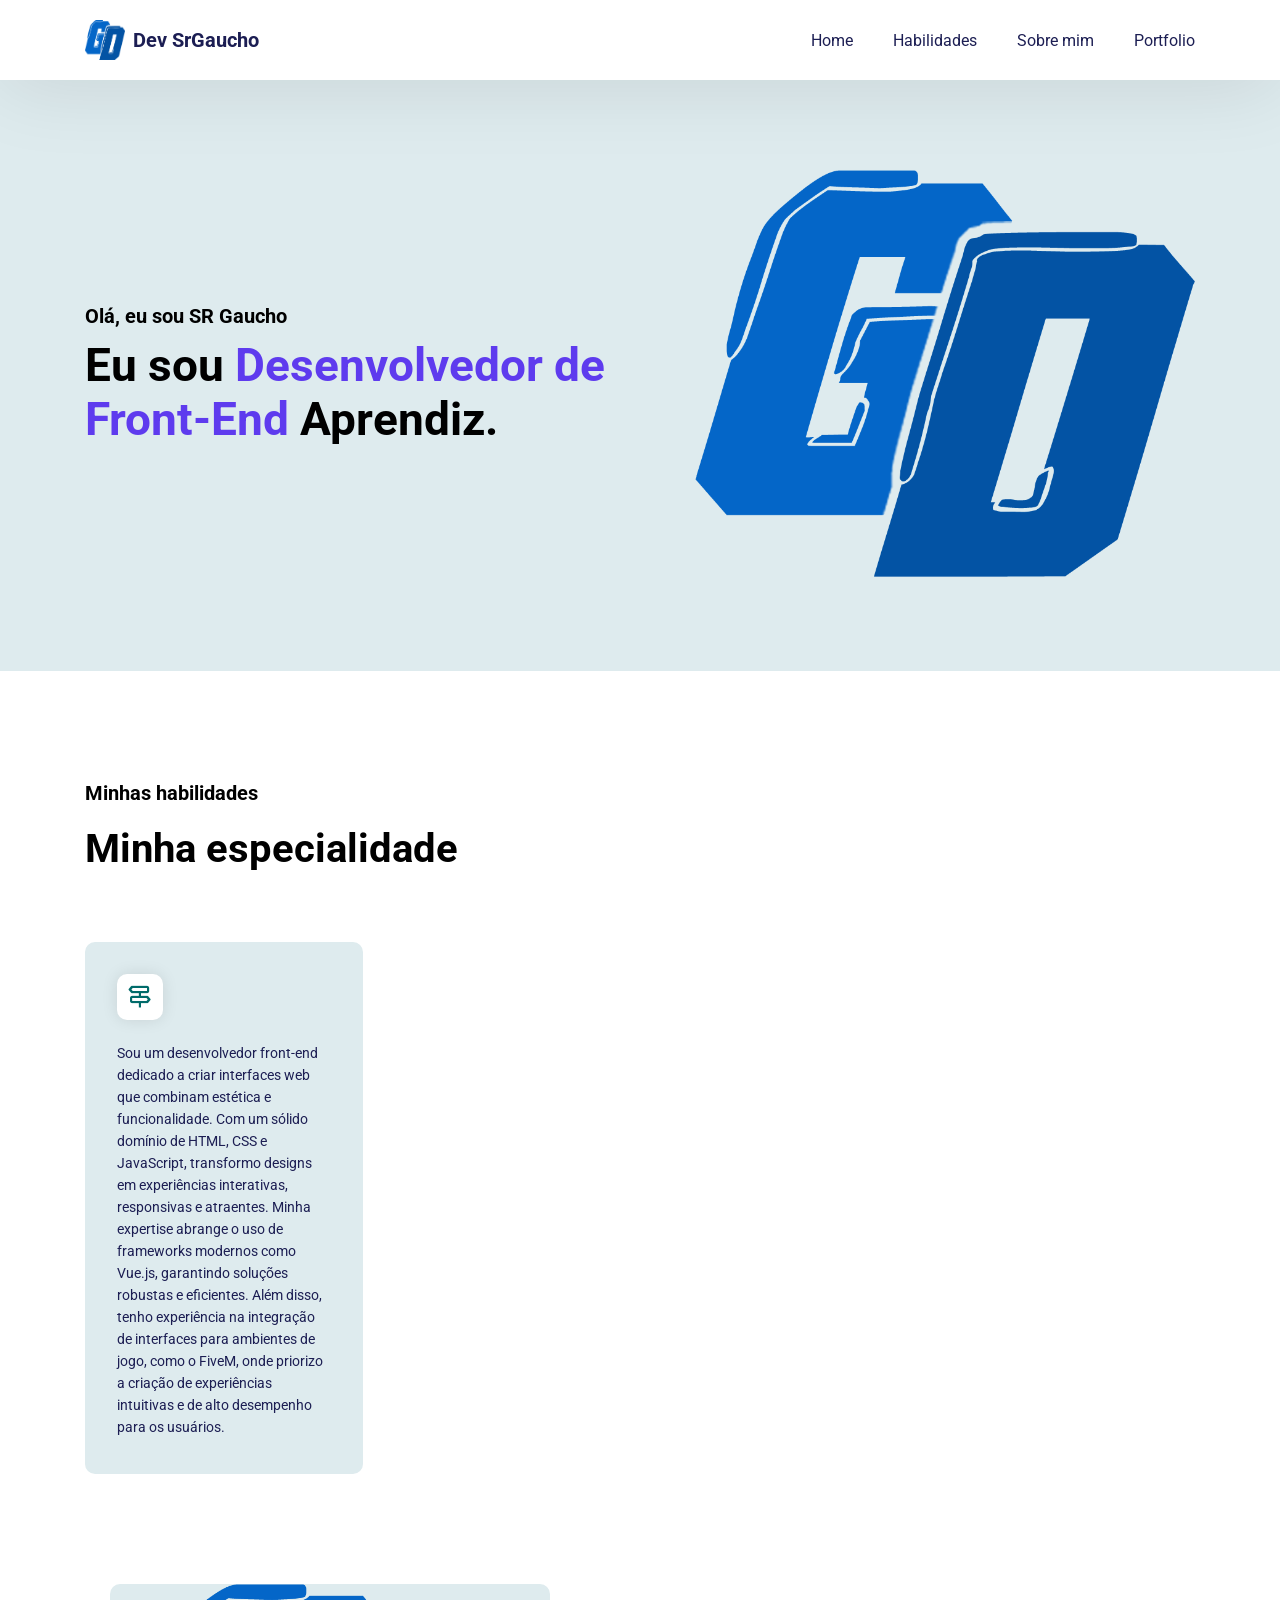
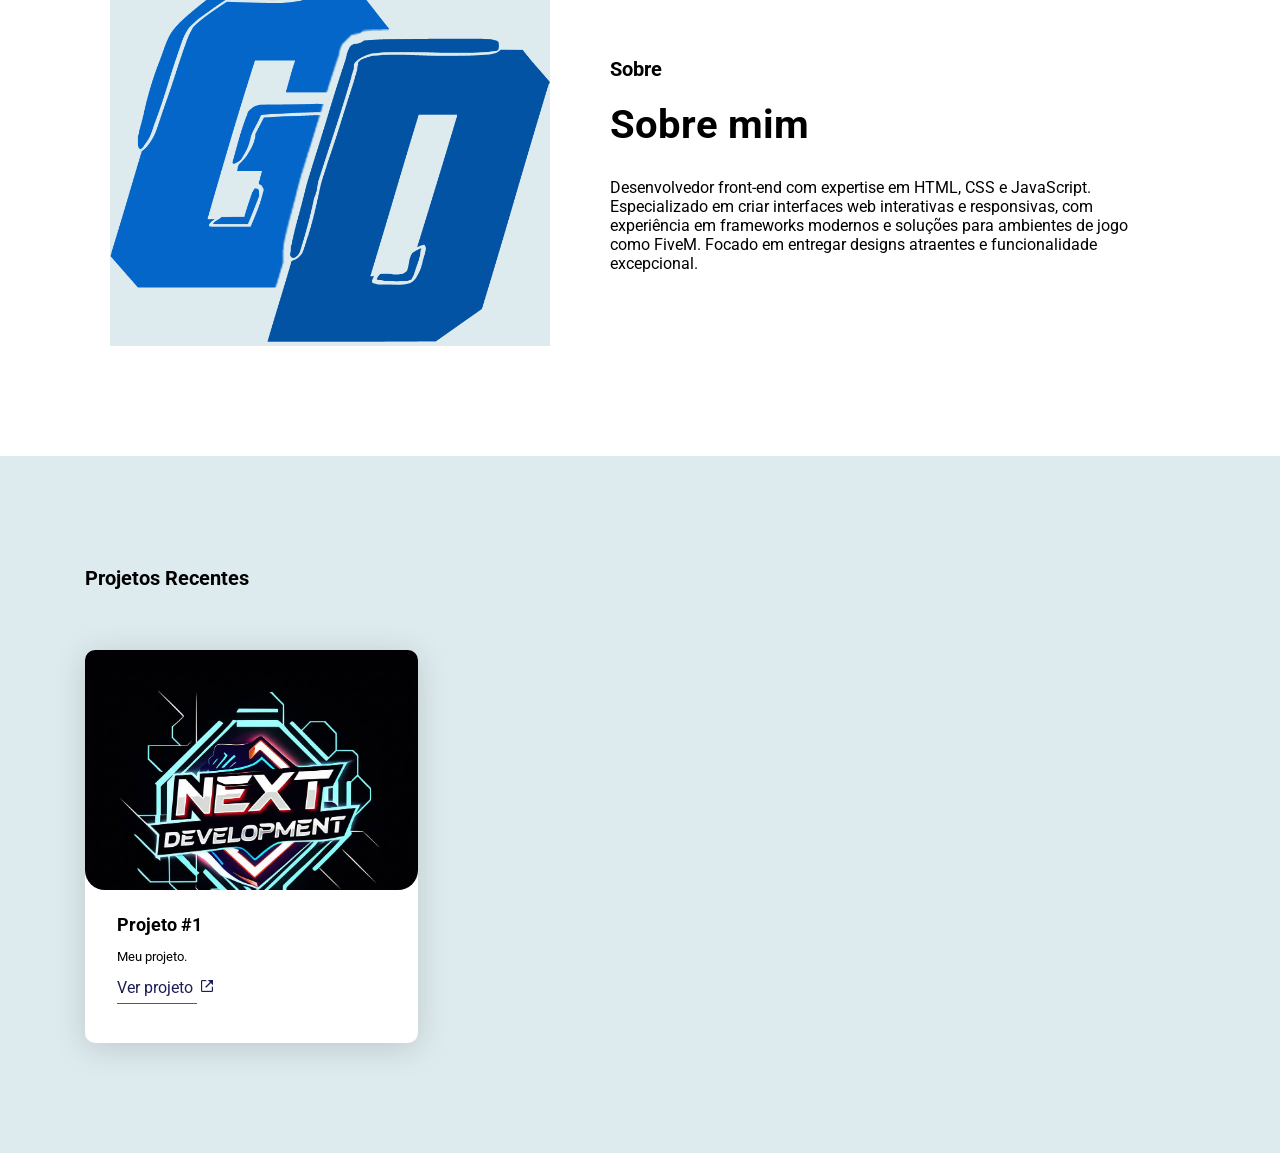
<file: meuPortifilio-main/index.html>
<!DOCTYPE html>
<html lang="pt-br">

<head>
    <meta charset="UTF-8">
    <meta name="viewport" content="width=device-width, initial-scale=1.0">
    <link href='https://unpkg.com/boxicons@2.1.4/css/boxicons.min.css' rel='stylesheet'>
    <link rel="stylesheet" href="style.css">
    <title>DEV SR Gaucho</title>
</head>

<body>

    <nav>
        <div class="logo">
            <img src="assets/logo.png">
            <a href="https://discord.gg/MMYUBqaJ" target="_blank">Dev SrGaucho</a>
        </div>
        <ul>
            <li><a href="#main">Home</a></li>
            <li><a href="#skills">Habilidades</a></li>
            <li><a href="#about">Sobre mim</a></li>
            <li><a href="#portfolio">Portfolio</a></li>
            <!-- <li><a href="#feedback">Feedback</a></li> -->
        </ul>
        <!-- <button>Contact Me</button>
        <button id="menuButton" onclick="openMenu()">
            <i class='bx bx-menu'></i>
        </button> -->
    </nav>

    <div class="main" id="main">
        <div class="left">
            <h5>Olá, eu sou SR Gaucho</h5>
            <h3>Eu sou <span>Desenvolvedor de Front-End</span> Aprendiz.</h3>
            <!-- <p>
                Lorem ipsum dolor sit amet, consectetur adipiscing elit. Suspendisse varius enim in eros elementum
                tristique.
            </p> -->
            <!-- <button>Entre em contato</button> -->
        </div>
        <div class="right">
            <img src="assets/header-img.png">
        </div>
    </div>

    <div class="skills" id="skills">
        <h5>Minhas habilidades</h5>
        <h3>Minha especialidade</h3>
        <div class="skill-items">
            <div class="item">
                <div class="icon"><i class='bx bx-directions'></i></div>
                <p>
                    Sou um desenvolvedor front-end dedicado a criar interfaces web que combinam estética e funcionalidade. Com um sólido domínio de HTML, CSS e JavaScript, transformo designs em experiências interativas, responsivas e atraentes. Minha expertise abrange o uso de frameworks modernos como Vue.js, garantindo soluções robustas e eficientes. Além disso, tenho experiência na integração de interfaces para ambientes de jogo, como o FiveM, onde priorizo a criação de experiências intuitivas e de alto desempenho para os usuários.
                </p>
                <!-- <p> -->
                    <!-- Sou Desenvolvedor de Front-End. -->
                <!-- </p> -->
            </div>
            <!-- <div class="item">
                <div class="icon"><i class='bx bx-bookmark-heart'></i></div>
                <h4>Branding & Logo</h4>
                <p>
                    Lorem ipsum dolor sit amet, consectetur adipiscing elit. Suspendisse varius enim in eros elementum
                    tristique.
                </p>
            </div> -->
            <!-- <div class="item">
                <div class="icon"><i class='bx bxl-figma'></i></i></div>
                <h4>UI & UX Design</h4>
                <p>
                    Lorem ipsum dolor sit amet, consectetur adipiscing elit. Suspendisse varius enim in eros elementum
                    tristique.
                </p>
            </div> -->
            <!-- <div class="item">
                <div class="icon"><i class='bx bx-code-alt'></i></i></div>
                <h4>Webflow Coding</h4>
                <p>
                    Lorem ipsum dolor sit amet, consectetur adipiscing elit. Suspendisse varius enim in eros elementum
                    tristique.
                </p> -->
            </div>
        </div>
    </div>

    <div class="about" id="about">
        <div class="left">
            <img src="assets/about-img.png">
        </div>
        <div class="right">
            <h5>Sobre</h5>
            <h3>Sobre mim</h3>
            <p>
                Desenvolvedor front-end com expertise em HTML, CSS e JavaScript. Especializado em criar interfaces web interativas e responsivas, com experiência em frameworks modernos e soluções para ambientes de jogo como FiveM. Focado em entregar designs atraentes e funcionalidade excepcional.
            </p>
        </div>
    </div>

    <div class="portfolio" id="portfolio">
        <div class="header">
            <div class="info">
                <h5>Projetos Recentes</h5>
                <!-- <h3>Meu Portfólio</h3> -->
            </div>
            <!-- <button><i class='bx bxl-youtube'></i> Meu Discord  </button> -->
        </div>

        <div class="portfo-items">
            <div class="item">
                <img src="assets/1748370872583.jpg">
                <div class="info">
                    <h4>Projeto #1</h4>
                    <p>
                        Meu projeto.
                    </p>
                    <a href="./projetos/painel_adm/html/index.html"> Ver projeto <i class='bx bx-link-external'></i></a>
                </div>
            </div>
            <!-- <div class="item">
                <img src="assets/sc-2.jpg">
                <div class="info">
                    <h4>Simple Blog Page</h4>
                    <p>
                        Lorem ipsum dolor sit amet, consectetur adipiscing elit. Suspendisse varius enim in eros.
                    </p>
                    <a href="#">View in Youtube <i class='bx bx-link-external'></i></a>
                </div>
            </div> -->
            <!-- <div class="item"> -->
                <!-- <img src="assets/sc-3.jpg">
                <div class="info">
                    <h4>Animated Nav</h4>
                    <p>
                        Lorem ipsum dolor sit amet, consectetur adipiscing elit. Suspendisse varius enim in eros.
                    </p>
                    <a href="#">View in Youtube <i class='bx bx-link-external'></i></a>
                </div> -->
            </div>
        </div>

    </div>
    <script src="script.js"></script>
</body>
</html>
</file>
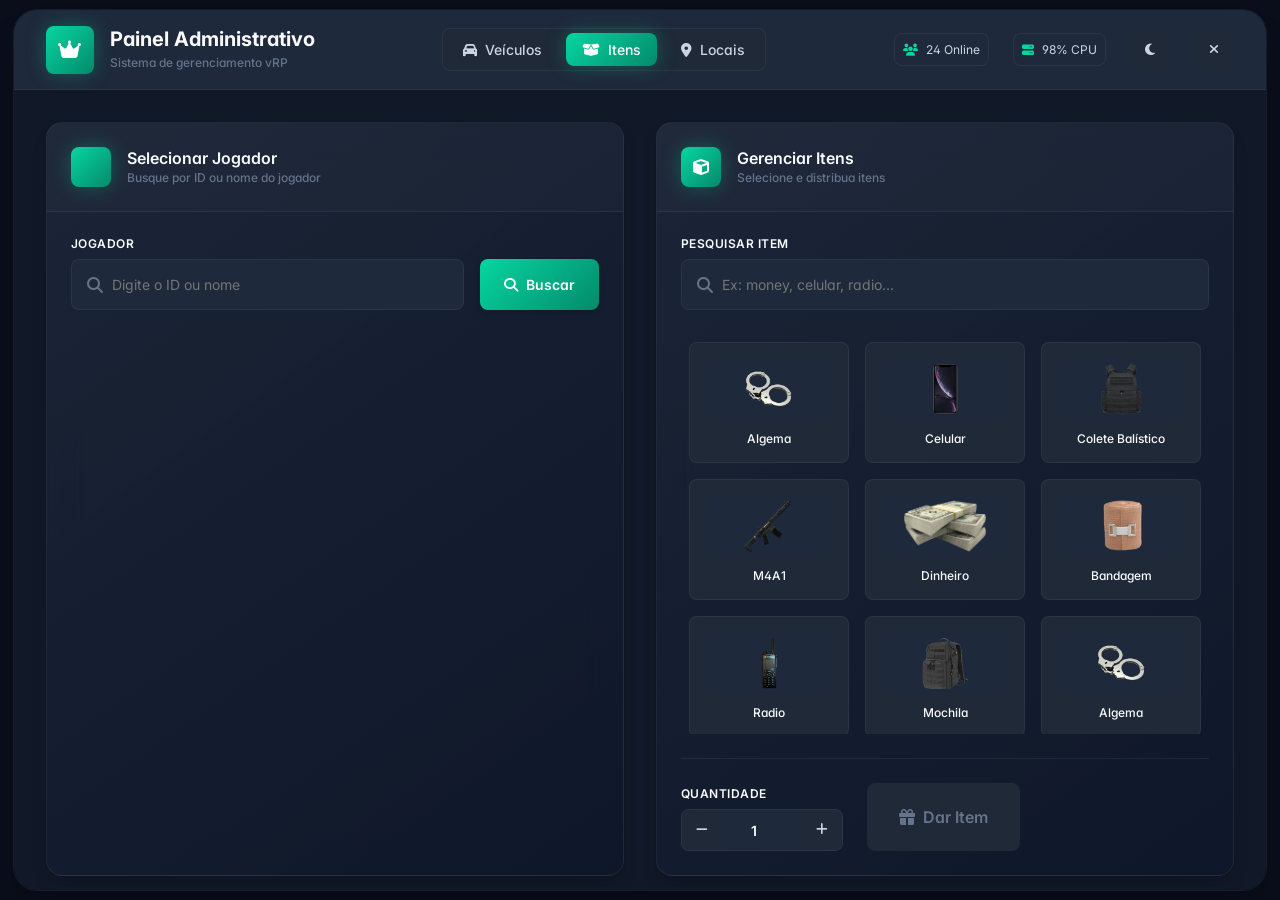
<file: meuPortifilio-main/projetos/painel_adm/html/index.html>
<!DOCTYPE html>
<html lang="pt-br">
<head>
  <meta charset="UTF-8">
  <meta name="viewport" content="width=device-width, initial-scale=1.0">
  <title>Painel ADM - vRP</title>
  <link rel="stylesheet" href="https://cdnjs.cloudflare.com/ajax/libs/font-awesome/6.4.0/css/all.min.css">
  <link rel="preconnect" href="https://fonts.googleapis.com">
  <link rel="preconnect" href="https://fonts.gstatic.com" crossorigin>
  <link href="https://fonts.googleapis.com/css2?family=Inter:wght@300;400;500;600;700&display=swap" rel="stylesheet">
  <link rel="stylesheet" href="style.css">
</head>
<body>
  <div class="admin-panel">
    <!-- Glassmorphism Background -->
    <div class="glass-bg"></div>
    
    <!-- Main Panel -->
    <div class="main-panel">
      <!-- Header -->
      <div class="header">
        <div class="header-left">
          <div class="header-title">
            <div class="title-icon">
              <i class="fas fa-crown"></i>
            </div>
            <div class="title-text">
              <h1>Painel Administrativo</h1>
              <span class="subtitle">Sistema de gerenciamento vRP</span>
            </div>
          </div>
        </div>

        <!-- Navigation Tabs -->
        <div class="header-center">
          <div class="nav-tabs">
            <button class="nav-tab" id="btn-vehicles" data-tab="vehicles">
              <i class="fas fa-car"></i>
              <span>Veículos</span>
            </button>
            <button class="nav-tab active" id="btn-items" data-tab="items">
              <i class="fas fa-box-open"></i>
              <span>Itens</span>
            </button>
            <button class="nav-tab" id="btn-locations" data-tab="locations">
              <i class="fas fa-map-marker-alt"></i>
              <span>Locais</span>
            </button>
          </div>
        </div>

        <div class="header-right">
          <div class="header-stats">
            <div class="stat-item">
              <i class="fas fa-users"></i>
              <span>24 Online</span>
            </div>
            <div class="stat-item">
              <i class="fas fa-server"></i>
              <span>98% CPU</span>
            </div>
          </div>
          <button class="theme-toggle" id="theme-toggle" title="Alternar tema">
            <i class="fas fa-moon"></i>
          </button>
          <button class="close-btn" onclick="fecharPainel()" title="Fechar painel">
            <i class="fas fa-times"></i>
          </button>
        </div>
      </div>
      
      <!-- Content -->
      <div class="content">
        <!-- Vehicles Tab -->
        <div class="tab-content hidden" id="vehicles-content">
          <div class="content-header">
            <div class="page-title">
              <div class="page-icon">
                <i class="fas fa-car"></i>
              </div>
              <div class="page-info">
                <h2>Spawnar Veículos</h2>
                <p>Gerencie e spawne veículos no servidor</p>
              </div>
            </div>
            <div class="header-actions">
              <div class="search-box">
                <i class="fas fa-search"></i>
                <input type="text" id="vehicle-search" placeholder="Pesquisar veículo...">
              </div>
            </div>
          </div>
          
          <div class="vehicles-grid" id="vehicle-list"></div>
        </div>
        
        <!-- Items Tab -->
        <div class="tab-content" id="items-content">
          <div class="grid-layout">
            <!-- Player Selection Card -->
            <div class="modern-card player-card">
              <div class="card-header">
                <div class="header-content">
                  <div class="header-icon">
                    <i class="fas fa-user-search"></i>
                  </div>
                  <div class="header-text">
                    <h3>Selecionar Jogador</h3>
                    <p>Busque por ID ou nome do jogador</p>
                  </div>
                </div>
              </div>
              
              <div class="card-body">
                <div class="search-section">
                  <div class="input-group modern">
                    <label for="player-id">Jogador</label>
                    <div class="input-container">
                      <div class="input-wrapper">
                        <i class="fas fa-search"></i>
                        <input type="text" id="player-id" placeholder="Digite o ID ou nome">
                      </div>
                      <button id="search-player" class="modern-btn primary">
                        <i class="fas fa-search"></i>
                        <span>Buscar</span>
                      </button>
                    </div>
                  </div>
                </div>
                
                <div class="player-info hidden" id="player-info">
                  <div class="player-profile">
                    <div class="avatar-section">
                      <div class="avatar-container">
                        <div class="avatar-placeholder">
                          <i class="fas fa-user-shield"></i>
                        </div>
                        <div class="status-indicator" id="player-status-indicator"></div>
                        <div class="avatar-ring"></div>
                      </div>
                    </div>
                    
                    <div class="profile-info">
                      <div class="profile-header">
                        <h3 id="player-name">Nome do Jogador</h3>
                        <span class="status-badge" id="player-status">Offline</span>
                      </div>
                      
                      <div class="profile-stats">
                        <div class="stat-grid">
                          <div class="stat-item">
                            <div class="stat-icon">
                              <i class="fas fa-id-card"></i>
                            </div>
                            <div class="stat-content">
                              <span class="stat-label">ID</span>
                              <span class="stat-value" id="player-id-display">0</span>
                            </div>
                          </div>
                          
                          <div class="stat-item">
                            <div class="stat-icon">
                              <i class="fas fa-users"></i>
                            </div>
                            <div class="stat-content">
                              <span class="stat-label">Grupo</span>
                              <span class="stat-value" id="player-group">N/A</span>
                            </div>
                          </div>
                          
                          <div class="stat-item">
                            <div class="stat-icon">
                              <i class="fas fa-briefcase"></i>
                            </div>
                            <div class="stat-content">
                              <span class="stat-label">Trabalho</span>
                              <span class="stat-value" id="player-job">N/A</span>
                            </div>
                          </div>
                          
                          <div class="stat-item">
                            <div class="stat-icon">
                              <i class="fas fa-dollar-sign"></i>
                            </div>
                            <div class="stat-content">
                              <span class="stat-label">Banco</span>
                              <span class="stat-value" id="player-bank">$0</span>
                            </div>
                          </div>
                          
                          <div class="stat-item">
                            <div class="stat-icon">
                              <i class="fas fa-star"></i>
                            </div>
                            <div class="stat-content">
                              <span class="stat-label">Level</span>
                              <span class="stat-value" id="player-level">1</span>
                            </div>
                          </div>
                          
                          <div class="stat-item">
                            <div class="stat-icon">
                              <i class="fas fa-boxes"></i>
                            </div>
                            <div class="stat-content">
                              <span class="stat-label">Inventário</span>
                              <span class="stat-value" id="player-inventory">0 itens</span>
                            </div>
                          </div>
                        </div>
                      </div>
                    </div>
                  </div>
                </div>
              </div>
            </div>
            
            <!-- Items Management Card -->
            <div class="modern-card items-card">
              <div class="card-header">
                <div class="header-content">
                  <div class="header-icon">
                    <i class="fas fa-cube"></i>
                  </div>
                  <div class="header-text">
                    <h3>Gerenciar Itens</h3>
                    <p>Selecione e distribua itens</p>
                  </div>
                </div>
              </div>
              
              <div class="card-body">
                <div class="search-section">
                  <div class="input-group modern">
                    <label for="item-search">Pesquisar Item</label>
                    <div class="input-wrapper">
                      <i class="fas fa-search"></i>
                      <input type="text" id="item-search" placeholder="Ex: money, celular, radio...">
                    </div>
                  </div>
                </div>
                
                <div class="items-container">
                  <div class="items-grid" id="item-list"></div>
                </div>
                
                <div class="action-section">
                  <div class="quantity-control">
                    <label>Quantidade</label>
                    <div class="quantity-input">
                      <button class="quantity-btn" id="decrease-amount">
                        <i class="fas fa-minus"></i>
                      </button>
                      <input type="number" id="item-amount" value="1" min="1" max="1000">
                      <button class="quantity-btn" id="increase-amount">
                        <i class="fas fa-plus"></i>
                      </button>
                    </div>
                  </div>
                  <button id="give-item-btn" class="modern-btn success large" disabled>
                    <i class="fas fa-gift"></i>
                    <span>Dar Item</span>
                  </button>
                </div>
              </div>
            </div>
          </div>
        </div>

        <!-- Locations Tab -->
        <div class="tab-content hidden" id="locations-content">
          <div class="content-header">
            <div class="page-title">
              <div class="page-icon">
                <i class="fas fa-map-marker-alt"></i>
              </div>
              <div class="page-info">
                <h2>Locais para Teleporte</h2>
                <p>Teleporte-se rapidamente para locais importantes</p>
              </div>
            </div>
            <div class="header-actions">
              <div class="search-box">
                <i class="fas fa-search"></i>
                <input type="text" id="location-search" placeholder="Pesquisar local...">
              </div>
            </div>
          </div>
          
          <div class="locations-grid" id="location-list"></div>
        </div>
      </div>
    </div>
  </div>

  <!-- Floating Notifications -->
  <div id="notifications-container"></div>
  
  <!-- Loading Overlay -->
  <div class="loading-overlay hidden" id="loading-overlay">
    <div class="loading-spinner">
      <div class="spinner"></div>
      <span>Carregando...</span>
    </div>
  </div>
  
  <script src="script.js"></script>
</body>
</html>
</file>
<file: meuPortifilio-main/style.css>
@import url('https://fonts.googleapis.com/css2?family=Roboto:wght@300;400;500;700&display=swap');

html{
    scroll-behavior: smooth;
}

*{
    margin: 0;
    padding: 0;
    box-sizing: border-box;
    font-family: 'Roboto', sans-serif;
}

a{
    text-decoration: none;
    color: #1c1e53;
    transition: color 0.3s ease;
}

a:hover{
    color: #5e3bee !important;
}

h5{
    font-size: 20px;
}

li{
    list-style: none;
}

nav{
    background-color: #fff;
    position: sticky;
    top: 0;
    padding: 0 85px;
    display: flex;
    align-items: center;
    justify-content: space-between;
    height: 80px;
    box-shadow: 0 5px 80px rgba(0, 0, 0, 0.1);
}

nav .logo,
footer .logo{
    display: flex;
    align-items: center;
}

nav .logo a,
footer .logo a{
    margin-left: 8px;
    font-weight: bold;
    font-size: 20px;
}

nav .logo img,
footer .logo img{
    width: 40px;
    height: 40px;
}

nav ul,
footer .top ul{
    display: flex;
    gap: 40px;
}

nav button{
    color: #1c1e53;
    background-color: transparent;
    padding: 12px 16px;
    border-radius: 5px;
    border: 1px solid #1c1e53;
    cursor: pointer;
    transition: all 0.3s ease;
}

nav button:hover{
    background-color: #5e3bee;
    border-color: #5e3bee;
    color: #fff;
}

nav button#menuButton{
    display: none;
    align-items: center;
    justify-content: center;
    font-size: 24px;
    padding: 7px;
}

.main{
    background-color: #deebee;
    padding: 90px 85px;
    display: flex;
    align-items: center;
    justify-content: space-between;
    gap: 40px;
}

.main .left{
    display: flex;
    flex-direction: column;
    align-items: start;
}

.main .left h3{
    margin-top: 10px;
    font-weight: bold;
    font-size: 46px;
}

.main .left h3 span{
    color: #5e3bee;
}

.main .left p{
    color: #1c1e53;
    font-size: 22px;
    margin-top: 20px;
}

.main .left button{
    margin-top: 40px;
    color: #fff;
    cursor: pointer;
    background-color: #5e3bee;
    padding: 14px 24px;
    border: 1px solid transparent;
    border-radius: 5px;
}

.main .right img{
    width: 500px;
}

.skills{
    padding: 110px 85px 0;
}

.skills h3,
.about .right h3,
.portfolio .header h3,
.feedback h3{
    font-size: 40px;
    margin-top: 20px;
}

.skills .skill-items{
    display: flex;
    margin-top: 70px;
    gap: 30px;
}

.skills .skill-items .item{
    background-color: #deebee;
    width: 25%;
    border-radius: 10px;
    padding: 32px;
    border-bottom: 4px solid transparent;
    cursor: pointer;
    transition: all 0.3s ease;
}

.skills .skill-items .item:hover{
    border-color: #5e3bee;
}

.skills .skill-items .item .icon{
    display: flex;
    align-items: center;
    justify-content: center;
    background-color: #fff;
    width: 46px;
    height: 46px;
    border-radius: 10px;
    margin-bottom: 22px;
    box-shadow: 0 0 16px rgba(0, 0, 0, 0.1);
}

.skills .skill-items .item .icon i{
    font-size: 26px;
    color: #006b6a;
}

.skills .skill-items .item h4,
.portfolio .portfo-items .item .info h4{
    font-size: 18px;
}

.skills .skill-items .item p{
    margin-top: 20px;
    font-size: 14px;
    line-height: 22px;
    color: #1c1e53;
}

.about{
    padding: 110px;
    display: flex;
    align-items: center;
    gap: 60px;
}

.about .left{
    background-color: #deebee;
    border-radius: 10px 10px 0 0;
}

.about .left img{
    width: 440px;
}

.about .right p{
    font-size: 16px;
    margin-top: 30px;
}

.portfolio{
    background-color: #deebee;
    padding: 110px 85px;
}

.portfolio .header{
    display: flex;
    align-items: center;
    justify-content: space-between;
    margin-bottom: 60px;
}

.portfolio .header button{
    background-color: #ff0000;
    padding: 10px 20px;
    color: #fff;
    display: flex;
    align-items: center;
    cursor: pointer;
    gap: 8px;
    border: none;
    border-radius: 10px;
}

.portfolio .header button i{
    font-size: 26px;
}

.portfolio .portfo-items{
    display: flex;
    align-items: center;
    justify-content: space-between;
}

.portfolio .portfo-items .item{
    width: 30%;
    background-color: #fff;
    border-radius: 10px;
    border-bottom: 4px solid transparent;
    cursor: pointer;
    box-shadow: 0 5px 32px rgba(0, 0, 0, 0.15);
    transition: all 0.3s ease;
}

.portfolio .portfo-items .item:hover{
    border-color: #5e3bee;
}

.portfolio .portfo-items .item img{
    width: 100%;
    height: 240px;
    object-fit: cover;
    object-position: top;
    border-radius: 10px 10px 20px 20px;
}

.portfolio .portfo-items .item .info{
    display: flex;
    flex-direction: column;
    gap: 14px;
    padding: 20px 32px 42px;
}

.portfolio .portfo-items .item .info p{
    font-size: 13px;
}

.portfolio .portfo-items .item .info a{
    text-decoration: underline;
    text-underline-offset: 10px;
    text-decoration-color: #5e3bee;
}

.portfolio .portfo-items .item .info a i{
    margin-left: 2px;
    font-size: 16px;
}

.feedback{
    padding: 110px 85px;
}

.feedback .customers{
    margin-top: 50px;
    display: flex;
    gap: 40px;
}

.feedback .customers .item{
    display: flex;
    flex-direction: column;
    gap: 20px;
    border: 2px solid #006b6a;
    border-radius: 10px;
    padding: 30px;
    cursor: pointer;
    transition: all 0.3s ease;
}

.feedback .customers .item .rating{
    color: #006b6a;
    font-size: 22px;
}

.feedback .customers .item:hover{
    border-color: #5e3bee;
}

.feedback .customers .item p{
    line-height: 22px;
    font-size: 14px;
}

.feedback .customers .item .user{
    display: flex;
    align-items: center;
    gap: 10px;
}

.feedback .customers .item .user img{
    width: 40px;
    height: 40px;
    object-fit: cover;
    border-radius: 50%;
}

.feedback .customers .item .user h5{
    font-size: 13px;
    font-weight: 500;
    margin-bottom: 3px;
}

.feedback .customers .item .user p{
    font-size: 12px;
}

footer{
    background-color: #deebee;
    padding: 85px;
    display: flex;
    flex-direction: column;
}

footer .top,
footer .bottom{
    display: flex;
    align-items: center;
    justify-content: space-between;
}

footer .top .social-links{
    display: flex;
    align-items: center;
    gap: 10px;
    font-size: 22px;
}

footer .separator{
    width: 100%;
    height: 1px;
    background-color: #282938;
    margin: 30px 0 20px;
}

footer .bottom p{
    font-size: 12px;
}

footer .bottom .links a{
    font-size: 12px;
    margin-left: 14px;
}

@media screen and (max-width: 1200px) {
    
    .main .left h5{
        font-size: 18px;
    }

    .main .left h3{
        font-size: 36px;
    }

    .main .left p{
        font-size: 18px;
    }

    .main .right img{
        width: 380px;
    }

    .skills .skill-items{
        gap: 10px;
        justify-content: space-between;
        flex-wrap: wrap;
    }

    .skills .skill-items .item{
        width: 49%;
    }

    .about .left img{
        width: 370px;
    }

    .skills h3,
    .about .right h3,
    .portfolio .header h3,
    .feedback h3{
        font-size: 32px;
    }

    .about .right p{
        font-size: 15px;
    }

    .feedback .customers .item .rating{
        font-size: 20px;
    }

    .feedback .customers .item p{
        font-size: 13px;
    }

    footer .top ul{
        gap: 20px;
    }

}

@media screen and (max-width: 992px) {
    
    nav button{
        display: none;
    }

    nav ul{
        gap: 20px;
    }

    nav ul li a{
        font-size: 15px;
    }

    .main{
        flex-direction: column;
    }

    .about{
        flex-direction: column;
        justify-content: center;
    }

    .portfolio .portfo-items{
        gap: 22px;
        flex-wrap: wrap;
        justify-content: center;
    }

    .portfolio .portfo-items .item{
        width: 48%;
    }

    .feedback .customers{
        gap: 14px;
        flex-wrap: wrap;
        justify-content: center;
    }

    .feedback .customers .item{
        width: 48%;
    }

    footer .top ul{
        display: none;
    }

}

@media screen and (max-width: 768px) {
    
    nav{
        justify-content: space-between;
        padding: 0 42px;
    }

    nav ul{
        display: none;
    }

    nav.open .logo{
        display: none;
    }

    nav.open ul{
        display: flex;
    }

    nav button#menuButton{
        display: flex;
    }

    .main{
        padding: 42px;
    }

    .skills{
        padding: 85px 42px 0;
    }

    .skills .skill-items{
        gap: 8px;
    }

    .about{
        padding: 85px 42px;
    }

    .portfolio{
        padding: 60px 42px;
    }

    .portfolio .portfo-items{
        gap: 18px;
    }

    .feedback{
        padding: 85px 42px;
    }

    footer{
        padding: 85px 42px;
    }

    footer .bottom{
        flex-direction: column-reverse;
        gap: 14px;
    }

}

@media screen and (max-width: 576px) {
    
    nav ul li a{
        font-size: 13px;
    }

    nav .logo a{
        font-size: 18px;
    }

    .main .left h3{
        font-size: 32px;
    }

    .main .left p{
        font-size: 16px;
    }

    .main .left button{
        width: 100%;
    }

    .skills .skill-items .item{
        width: 100%;
    }

    .portfolio .header button{
        font-size: 12px;
        padding: 8px 14px;
    }

    .portfolio .portfo-items .item{
        width: 80%;
    }

    .feedback .customers .item{
        width: 100%;
    }

}
</file>
<file: meuPortifilio-main/projetos/painel_adm/html/style.css>
/* ============================================= */
/* IMPORTAÇÕES E VARIÁVEIS */
/* ============================================= */
:root {
  /* Cores principais - Tema escuro (padrão) */
  --bg-primary: #0a0e1a;
  --bg-secondary: #111827;
  --bg-tertiary: #1f2937;
  --bg-card: #1e293b;
  --bg-sidebar: #0f172a;
  --bg-input: #1e293b;
  --bg-glass: rgba(15, 23, 42, 0.8);

  /* Cores de texto */
  --text-primary: #f8fafc;
  --text-secondary: #cbd5e1;
  --text-muted: #64748b;
  --text-accent: #e2e8f0;

  /* Cores de destaque */
  --accent: #06d6a0;
  --accent-hover: #05c195;
  --accent-dark: #048a6b;
  --accent-light: rgba(6, 214, 160, 0.1);

  /* Gradientes */
  --gradient-primary: linear-gradient(135deg, #06d6a0 0%, #048a6b 100%);
  --gradient-secondary: linear-gradient(135deg, #3b82f6 0%, #1d4ed8 100%);
  --gradient-card: linear-gradient(145deg, rgba(30, 41, 59, 0.8) 0%, rgba(15, 23, 42, 0.9) 100%);

  /* Cores de estado */
  --success: #10b981;
  --error: #ef4444;
  --warning: #f59e0b;
  --info: #3b82f6;

  /* Bordas e raios */
  --border-color: rgba(148, 163, 184, 0.1);
  --border-radius: 16px;
  --border-radius-sm: 8px;
  --border-radius-lg: 24px;

  /* Sombras */
  --shadow-sm: 0 1px 3px rgba(0, 0, 0, 0.12), 0 1px 2px rgba(0, 0, 0, 0.24);
  --shadow-md: 0 4px 6px rgba(0, 0, 0, 0.1), 0 2px 4px rgba(0, 0, 0, 0.06);
  --shadow-lg: 0 10px 15px rgba(0, 0, 0, 0.1), 0 4px 6px rgba(0, 0, 0, 0.05);
  --shadow-xl: 0 20px 25px rgba(0, 0, 0, 0.15), 0 10px 10px rgba(0, 0, 0, 0.04);
  --shadow-glow: 0 0 20px rgba(6, 214, 160, 0.3);

  /* Transições */
  --transition-fast: 0.15s cubic-bezier(0.4, 0, 0.2, 1);
  --transition: 0.3s cubic-bezier(0.4, 0, 0.2, 1);
  --transition-slow: 0.5s cubic-bezier(0.4, 0, 0.2, 1);

  /* Dimensões */
  --sidebar-width: 280px;
  --header-height: 80px;
  --spacing-xs: 4px;
  --spacing-sm: 8px;
  --spacing-md: 16px;
  --spacing-lg: 24px;
  --spacing-xl: 32px;
}

/* Tema claro */
body.light-theme {
  --bg-primary: #f8fafc;
  --bg-secondary: #ffffff;
  --bg-tertiary: #f1f5f9;
  --bg-card: #ffffff;
  --bg-sidebar: #ffffff;
  --bg-input: #f8fafc;
  --bg-glass: rgba(255, 255, 255, 0.8);

  --text-primary: #0f172a;
  --text-secondary: #475569;
  --text-muted: #94a3b8;
  --text-accent: #1e293b;

  --border-color: rgba(148, 163, 184, 0.2);
  --gradient-card: linear-gradient(145deg, rgba(255, 255, 255, 0.9) 0%, rgba(248, 250, 252, 0.8) 100%);
}

/* ============================================= */
/* RESET E ESTILOS GERAIS */
/* ============================================= */
* {
  margin: 0;
  padding: 0;
  box-sizing: border-box;
}

body {
  /* display: none; */
  font-family: "Inter", -apple-system, BlinkMacSystemFont, "Segoe UI", sans-serif;
  background: var(--bg-primary);
  color: var(--text-primary);
  overflow: hidden;
  transition: all var(--transition);
  font-feature-settings: "cv02", "cv03", "cv04", "cv11";
  -webkit-font-smoothing: antialiased;
  -moz-osx-font-smoothing: grayscale;
}

button,
input,
select,
textarea {
  font-family: inherit;
  font-feature-settings: inherit;
}

.hidden {
  display: none !important;
}

/* ============================================= */
/* LAYOUT PRINCIPAL */
/* ============================================= */
.admin-panel {
  position: relative;
  border-radius: var(--border-radius-lg);
  margin: 1vh auto;
  display: flex;
  height: 98vh;
  width: 98vw;
  overflow: hidden;
  backdrop-filter: blur(20px);
  border: 1px solid var(--border-color);
  box-shadow: var(--shadow-xl);
}

.glass-bg {
  position: absolute;
  top: 0;
  left: 0;
  right: 0;
  bottom: 0;
  background: var(--gradient-card);
  backdrop-filter: blur(20px);
  z-index: -1;
}

/* ============================================= */
/* PAINEL PRINCIPAL */
/* ============================================= */
.main-panel {
  flex: 1;
  display: flex;
  flex-direction: column;
  overflow: hidden;
  background: var(--bg-secondary);
}

.header {
  height: var(--header-height);
  padding: 0 var(--spacing-xl);
  border-bottom: 1px solid var(--border-color);
  display: flex;
  align-items: center;
  justify-content: space-between;
  background: var(--bg-card);
  backdrop-filter: blur(20px);
}

.header-left {
  display: flex;
  align-items: center;
  gap: var(--spacing-lg);
}

.header-title {
  display: flex;
  align-items: center;
  gap: var(--spacing-md);
}

.title-icon {
  width: 48px;
  height: 48px;
  border-radius: var(--border-radius-sm);
  background: var(--gradient-primary);
  display: flex;
  align-items: center;
  justify-content: center;
  color: white;
  font-size: 20px;
  box-shadow: var(--shadow-glow);
}

.title-text h1 {
  font-size: 20px;
  font-weight: 700;
  color: var(--text-primary);
  line-height: 1;
  margin-bottom: 2px;
}

.subtitle {
  font-size: 12px;
  color: var(--text-muted);
  font-weight: 500;
}

.header-center {
  flex: 1;
  display: flex;
  justify-content: center;
}

.nav-tabs {
  display: flex;
  gap: var(--spacing-sm);
  background: var(--bg-tertiary);
  padding: var(--spacing-xs);
  border-radius: var(--border-radius-sm);
  border: 1px solid var(--border-color);
}

.nav-tab {
  display: flex;
  align-items: center;
  gap: var(--spacing-sm);
  padding: var(--spacing-sm) var(--spacing-md);
  border: none;
  background: transparent;
  color: var(--text-secondary);
  border-radius: var(--border-radius-sm);
  cursor: pointer;
  transition: all var(--transition);
  font-size: 14px;
  font-weight: 500;
}

.nav-tab:hover {
  background: var(--bg-input);
  color: var(--text-primary);
}

.nav-tab.active {
  background: var(--gradient-primary);
  color: white;
  box-shadow: var(--shadow-glow);
}

.header-right {
  display: flex;
  align-items: center;
  gap: var(--spacing-lg);
}

.header-stats {
  display: flex;
  gap: var(--spacing-lg);
}

.stat-item {
  display: flex;
  align-items: center;
  gap: var(--spacing-sm);
  padding: var(--spacing-sm) var(--spacing-md);
  background: var(--bg-tertiary);
  border-radius: var(--border-radius-sm);
  font-size: 12px;
  color: var(--text-secondary);
}

.stat-item i {
  color: var(--accent);
}

.theme-toggle,
.close-btn {
  width: 40px;
  height: 40px;
  border-radius: var(--border-radius-sm);
  background: var(--bg-tertiary);
  border: none;
  color: var(--text-secondary);
  cursor: pointer;
  display: flex;
  align-items: center;
  justify-content: center;
  transition: all var(--transition);
}

.theme-toggle:hover {
  background: var(--bg-input);
  color: var(--text-primary);
}

.close-btn:hover {
  background: var(--error);
  color: white;
  transform: scale(1.05);
}

/* ============================================= */
/* CONTEÚDO */
/* ============================================= */
.content {
  flex: 1;
  padding: var(--spacing-xl);
  overflow-y: auto;
  background: var(--bg-secondary);
}

.tab-content {
  display: block;
}

.tab-content.hidden {
  display: none;
}

.content-header {
  display: flex;
  justify-content: space-between;
  align-items: flex-start;
  margin-bottom: var(--spacing-xl);
  flex-wrap: wrap;
  gap: var(--spacing-lg);
}

.page-title {
  display: flex;
  align-items: center;
  gap: var(--spacing-md);
}

.page-icon {
  width: 56px;
  height: 56px;
  border-radius: var(--border-radius);
  background: var(--gradient-primary);
  display: flex;
  align-items: center;
  justify-content: center;
  color: white;
  font-size: 24px;
  box-shadow: var(--shadow-glow);
}

.page-info h2 {
  font-size: 24px;
  font-weight: 700;
  color: var(--text-primary);
  line-height: 1.2;
  margin-bottom: 4px;
}

.page-info p {
  font-size: 14px;
  color: var(--text-muted);
  font-weight: 500;
}

.header-actions {
  display: flex;
  gap: var(--spacing-md);
}

.search-box {
  position: relative;
  display: flex;
  align-items: center;
}

.search-box i {
  position: absolute;
  left: var(--spacing-md);
  color: var(--text-muted);
  z-index: 1;
}

.search-box input {
  width: 300px;
  padding: var(--spacing-md) var(--spacing-md) var(--spacing-md) 40px;
  border: 1px solid var(--border-color);
  border-radius: var(--border-radius-sm);
  background: var(--bg-input);
  color: var(--text-primary);
  font-size: 14px;
  transition: all var(--transition);
}

.search-box input:focus {
  outline: none;
  border-color: var(--accent);
  box-shadow: 0 0 0 3px var(--accent-light);
}

/* ============================================= */
/* CARDS MODERNOS */
/* ============================================= */
.grid-layout {
  display: grid;
  grid-template-columns: 1fr 1fr;
  gap: var(--spacing-xl);
}

.modern-card {
  background: var(--gradient-card);
  border: 1px solid var(--border-color);
  border-radius: var(--border-radius);
  overflow: hidden;
  backdrop-filter: blur(20px);
  box-shadow: var(--shadow-lg);
  transition: all var(--transition);
}

.modern-card:hover {
  transform: translateY(-2px);
  box-shadow: var(--shadow-xl);
}

.card-header {
  padding: var(--spacing-lg);
  border-bottom: 1px solid var(--border-color);
  background: rgba(255, 255, 255, 0.02);
}

.header-content {
  display: flex;
  align-items: center;
  gap: var(--spacing-md);
}

.header-icon {
  width: 40px;
  height: 40px;
  border-radius: var(--border-radius-sm);
  background: var(--gradient-primary);
  display: flex;
  align-items: center;
  justify-content: center;
  color: white;
  font-size: 16px;
  box-shadow: var(--shadow-glow);
}

.header-text h3 {
  font-size: 16px;
  font-weight: 600;
  color: var(--text-primary);
  line-height: 1.2;
  margin-bottom: 2px;
}

.header-text p {
  font-size: 12px;
  color: var(--text-muted);
  font-weight: 500;
}

.card-body {
  padding: var(--spacing-lg);
}

/* ============================================= */
/* INPUTS MODERNOS */
/* ============================================= */
.input-group.modern {
  margin-bottom: var(--spacing-lg);
}

.input-group.modern label {
  display: block;
  font-size: 12px;
  font-weight: 600;
  color: var(--text-primary);
  margin-bottom: var(--spacing-sm);
  text-transform: uppercase;
  letter-spacing: 0.5px;
}

.input-container {
  display: flex;
  gap: var(--spacing-md);
}

.input-wrapper {
  position: relative;
  flex: 1;
}

.input-wrapper i {
  position: absolute;
  left: var(--spacing-md);
  top: 50%;
  transform: translateY(-50%);
  color: var(--text-muted);
  z-index: 1;
}

.input-wrapper input {
  width: 100%;
  padding: var(--spacing-md) var(--spacing-md) var(--spacing-md) 40px;
  border: 1px solid var(--border-color);
  border-radius: var(--border-radius-sm);
  background: var(--bg-input);
  color: var(--text-primary);
  font-size: 14px;
  transition: all var(--transition);
}

.input-wrapper input:focus {
  outline: none;
  border-color: var(--accent);
  box-shadow: 0 0 0 3px var(--accent-light);
}

/* ============================================= */
/* BOTÕES MODERNOS */
/* ============================================= */
.modern-btn {
  display: inline-flex;
  align-items: center;
  justify-content: center;
  gap: var(--spacing-sm);
  padding: var(--spacing-md) var(--spacing-lg);
  border: none;
  border-radius: var(--border-radius-sm);
  font-size: 14px;
  font-weight: 600;
  cursor: pointer;
  transition: all var(--transition);
  text-decoration: none;
  white-space: nowrap;
  position: relative;
  overflow: hidden;
}

.modern-btn::before {
  content: "";
  position: absolute;
  top: 0;
  left: -100%;
  width: 100%;
  height: 100%;
  background: linear-gradient(90deg, transparent, rgba(255, 255, 255, 0.2), transparent);
  transition: left 0.5s;
}

.modern-btn:hover::before {
  left: 100%;
}

.modern-btn.primary {
  background: var(--gradient-primary);
  color: white;
  box-shadow: var(--shadow-md);
}

.modern-btn.primary:hover {
  transform: translateY(-1px);
  box-shadow: var(--shadow-lg), var(--shadow-glow);
}

.modern-btn.success {
  background: linear-gradient(135deg, var(--success) 0%, #059669 100%);
  color: white;
  box-shadow: var(--shadow-md);
}

.modern-btn.success:hover {
  transform: translateY(-1px);
  box-shadow: var(--shadow-lg), 0 0 20px rgba(16, 185, 129, 0.3);
}

.modern-btn.large {
  padding: var(--spacing-lg) var(--spacing-xl);
  font-size: 16px;
}

.modern-btn:disabled {
  background: var(--bg-tertiary);
  color: var(--text-muted);
  cursor: not-allowed;
  transform: none;
  box-shadow: none;
}

.modern-btn:disabled::before {
  display: none;
}

/* ============================================= */
/* PERFIL DO JOGADOR */
/* ============================================= */
.player-profile {
  display: flex;
  gap: var(--spacing-lg);
  padding: var(--spacing-lg);
  background: var(--bg-tertiary);
  border-radius: var(--border-radius);
  border: 1px solid var(--border-color);
  margin-top: var(--spacing-lg);
  animation: slideUp 0.5s ease;
}

@keyframes slideUp {
  from {
    opacity: 0;
    transform: translateY(20px);
  }
  to {
    opacity: 1;
    transform: translateY(0);
  }
}

.avatar-section {
  flex-shrink: 0;
}

.avatar-container {
  position: relative;
  display: inline-block;
}

.avatar-placeholder {
  width: 80px;
  height: 80px;
  border-radius: 50%;
  background: var(--gradient-primary);
  display: flex;
  align-items: center;
  justify-content: center;
  color: white;
  font-size: 32px;
  position: relative;
  z-index: 2;
}

.avatar-ring {
  position: absolute;
  top: -4px;
  left: -4px;
  right: -4px;
  bottom: -4px;
  border-radius: 50%;
  background: conic-gradient(var(--accent), var(--accent-dark), var(--accent));
  animation: rotate 3s linear infinite;
  z-index: 1;
}

@keyframes rotate {
  from {
    transform: rotate(0deg);
  }
  to {
    transform: rotate(360deg);
  }
}

.status-indicator {
  position: absolute;
  bottom: 8px;
  right: 8px;
  width: 20px;
  height: 20px;
  border-radius: 50%;
  border: 3px solid var(--bg-tertiary);
  background: var(--text-muted);
  z-index: 3;
}

.status-indicator.online {
  background: var(--success);
  box-shadow: 0 0 10px rgba(16, 185, 129, 0.5);
}

.profile-info {
  flex: 1;
  min-width: 0;
}

.profile-header {
  display: flex;
  justify-content: space-between;
  align-items: center;
  margin-bottom: var(--spacing-lg);
  flex-wrap: wrap;
  gap: var(--spacing-sm);
}

#player-name {
  font-size: 20px;
  font-weight: 700;
  color: var(--text-primary);
  margin: 0;
}

.status-badge {
  padding: 4px 12px;
  border-radius: 20px;
  font-size: 11px;
  font-weight: 600;
  text-transform: uppercase;
  letter-spacing: 0.5px;
}

.status-badge.online {
  background: rgba(16, 185, 129, 0.2);
  color: var(--success);
  border: 1px solid var(--success);
}

.status-badge.offline {
  background: rgba(100, 116, 139, 0.2);
  color: var(--text-muted);
  border: 1px solid var(--text-muted);
}

.stat-grid {
  display: grid;
  grid-template-columns: repeat(auto-fit, minmax(150px, 1fr));
  gap: var(--spacing-md);
}

.stat-item {
  display: flex;
  align-items: center;
  gap: var(--spacing-sm);
  padding: var(--spacing-sm);
  background: var(--bg-input);
  border-radius: var(--border-radius-sm);
  border: 1px solid var(--border-color);
}

.stat-icon {
  width: 32px;
  height: 32px;
  border-radius: var(--border-radius-sm);
  background: var(--gradient-primary);
  display: flex;
  align-items: center;
  justify-content: center;
  color: white;
  font-size: 12px;
  flex-shrink: 0;
}

.stat-content {
  display: flex;
  flex-direction: column;
  min-width: 0;
}

.stat-label {
  font-size: 10px;
  color: var(--text-muted);
  font-weight: 600;
  text-transform: uppercase;
  letter-spacing: 0.5px;
  line-height: 1;
}

.stat-value {
  font-size: 13px;
  color: var(--text-primary);
  font-weight: 600;
  margin-top: 2px;
}

/* ============================================= */
/* GRID DE ITENS */
/* ============================================= */
.items-container {
  margin: var(--spacing-lg) 0;
}

.items-grid {
  display: grid;
  grid-template-columns: repeat(auto-fill, minmax(120px, 1fr));
  gap: var(--spacing-md);
  max-height: 400px;
  overflow-y: auto;
  padding: var(--spacing-sm);
}

.item-card {
  background: var(--bg-tertiary);
  border: 1px solid var(--border-color);
  border-radius: var(--border-radius-sm);
  padding: var(--spacing-md);
  text-align: center;
  cursor: pointer;
  transition: all var(--transition);
  position: relative;
  overflow: hidden;
}

.item-card::before {
  content: "";
  position: absolute;
  top: 0;
  left: 0;
  right: 0;
  bottom: 0;
  background: var(--gradient-primary);
  opacity: 0;
  transition: opacity var(--transition);
}

.item-card:hover::before {
  opacity: 0.1;
}

.item-card.selected::before {
  opacity: 0.15;
}

.item-card:hover {
  transform: translateY(-2px);
  box-shadow: var(--shadow-md);
  border-color: var(--accent);
}

.item-card.selected {
  border-color: var(--accent);
  box-shadow: 0 0 0 2px var(--accent-light);
}

.item-card img {
  width: 100%;
  height: 60px;
  object-fit: contain;
  border-radius: var(--border-radius-sm);
  margin-bottom: var(--spacing-sm);
  background: var(--bg-input);
  padding: var(--spacing-xs);
  transition: transform var(--transition);
  position: relative;
  z-index: 1;
}

.item-card:hover img {
  transform: scale(1.1);
}

.item-card span {
  display: block;
  font-size: 12px;
  color: var(--text-primary);
  font-weight: 500;
  position: relative;
  z-index: 1;
}

/* ============================================= */
/* CONTROLES DE AÇÃO */
/* ============================================= */
.action-section {
  display: flex;
  align-items: flex-end;
  gap: var(--spacing-lg);
  margin-top: var(--spacing-lg);
  padding-top: var(--spacing-lg);
  border-top: 1px solid var(--border-color);
}

.quantity-control {
  display: flex;
  flex-direction: column;
  gap: var(--spacing-sm);
}

.quantity-control label {
  font-size: 12px;
  font-weight: 600;
  color: var(--text-primary);
  text-transform: uppercase;
  letter-spacing: 0.5px;
}

.quantity-input {
  display: flex;
  border: 1px solid var(--border-color);
  border-radius: var(--border-radius-sm);
  overflow: hidden;
  background: var(--bg-input);
}

.quantity-btn {
  width: 40px;
  height: 40px;
  border: none;
  background: var(--bg-tertiary);
  color: var(--text-secondary);
  cursor: pointer;
  display: flex;
  align-items: center;
  justify-content: center;
  transition: all var(--transition);
}

.quantity-btn:hover {
  background: var(--accent);
  color: white;
}

.quantity-input input {
  width: 80px;
  border: none;
  background: transparent;
  color: var(--text-primary);
  text-align: center;
  font-size: 14px;
  font-weight: 600;
  padding: 0 var(--spacing-sm);
}

.quantity-input input:focus {
  outline: none;
}

/* ============================================= */
/* GRID DE VEÍCULOS */
/* ============================================= */
.vehicles-grid {
  display: grid;
  grid-template-columns: repeat(auto-fill, minmax(160px, 1fr));
  gap: var(--spacing-lg);
  padding: var(--spacing-md);
}

.vehicle-card {
  background: var(--gradient-card);
  border: 1px solid var(--border-color);
  border-radius: var(--border-radius);
  padding: var(--spacing-lg);
  text-align: center;
  cursor: pointer;
  transition: all var(--transition);
  position: relative;
  overflow: hidden;
  backdrop-filter: blur(20px);
}

.vehicle-card::before {
  content: "";
  position: absolute;
  top: 0;
  left: 0;
  right: 0;
  bottom: 0;
  background: var(--gradient-primary);
  opacity: 0;
  transition: opacity var(--transition);
}

.vehicle-card:hover::before {
  opacity: 0.1;
}

.vehicle-card:hover {
  transform: translateY(-4px);
  box-shadow: var(--shadow-xl);
  border-color: var(--accent);
}

.vehicle-card img {
  width: 100%;
  height: 100px;
  object-fit: contain;
  border-radius: var(--border-radius-sm);
  margin-bottom: var(--spacing-md);
  background: var(--bg-input);
  padding: var(--spacing-sm);
  transition: transform var(--transition);
  position: relative;
  z-index: 1;
}

.vehicle-card:hover img {
  transform: scale(1.1);
}

.vehicle-card span {
  display: block;
  font-size: 14px;
  color: var(--text-primary);
  font-weight: 600;
  position: relative;
  z-index: 1;
}

/* ============================================= */
/* GRID DE LOCAIS */
/* ============================================= */
.locations-grid {
  display: flex;
  flex-direction: column;
  gap: var(--spacing-xl);
}

.location-category {
  background: var(--gradient-card);
  border: 1px solid var(--border-color);
  border-radius: var(--border-radius);
  padding: var(--spacing-lg);
  backdrop-filter: blur(20px);
}

.category-title {
  font-size: 18px;
  font-weight: 700;
  color: var(--text-primary);
  margin-bottom: var(--spacing-lg);
  padding-bottom: var(--spacing-sm);
  border-bottom: 2px solid var(--accent);
  display: inline-block;
}

.category-locations {
  display: grid;
  grid-template-columns: repeat(auto-fill, minmax(300px, 1fr));
  gap: var(--spacing-md);
}

.location-card {
  background: var(--bg-tertiary);
  border: 1px solid var(--border-color);
  border-radius: var(--border-radius-sm);
  padding: var(--spacing-lg);
  cursor: pointer;
  transition: all var(--transition);
  display: flex;
  align-items: center;
  gap: var(--spacing-md);
  position: relative;
  overflow: hidden;
}

.location-card::before {
  content: "";
  position: absolute;
  top: 0;
  left: 0;
  right: 0;
  bottom: 0;
  background: var(--gradient-primary);
  opacity: 0;
  transition: opacity var(--transition);
}

.location-card:hover::before {
  opacity: 0.1;
}

.location-card:hover {
  transform: translateY(-2px);
  box-shadow: var(--shadow-lg);
  border-color: var(--accent);
}

.location-icon {
  width: 48px;
  height: 48px;
  border-radius: var(--border-radius-sm);
  background: var(--gradient-primary);
  display: flex;
  align-items: center;
  justify-content: center;
  color: white;
  font-size: 20px;
  flex-shrink: 0;
  position: relative;
  z-index: 1;
  box-shadow: var(--shadow-glow);
}

.location-info {
  flex: 1;
  position: relative;
  z-index: 1;
}

.location-info h4 {
  font-size: 16px;
  font-weight: 600;
  color: var(--text-primary);
  margin-bottom: 4px;
}

.location-coords {
  font-size: 12px;
  color: var(--text-muted);
  font-family: "Courier New", monospace;
}

/* ============================================= */
/* NOTIFICAÇÕES */
/* ============================================= */
#notifications-container {
  position: fixed;
  bottom: var(--spacing-lg);
  right: var(--spacing-lg);
  display: flex;
  flex-direction: column;
  gap: var(--spacing-sm);
  z-index: 1000;
  pointer-events: none;
}

.notification {
  padding: var(--spacing-lg);
  border-radius: var(--border-radius);
  background: var(--gradient-card);
  backdrop-filter: blur(20px);
  border: 1px solid var(--border-color);
  color: var(--text-primary);
  display: flex;
  align-items: center;
  gap: var(--spacing-md);
  box-shadow: var(--shadow-xl);
  animation: slideInRight 0.3s ease;
  max-width: 400px;
  pointer-events: auto;
  position: relative;
  overflow: hidden;
}

.notification::after {
  content: "";
  position: absolute;
  bottom: 0;
  left: 0;
  height: 3px;
  background: var(--gradient-primary);
  animation: progress 5s linear forwards;
}

@keyframes slideInRight {
  from {
    transform: translateX(100%);
    opacity: 0;
  }
  to {
    transform: translateX(0);
    opacity: 1;
  }
}

@keyframes progress {
  0% {
    width: 100%;
  }
  100% {
    width: 0%;
  }
}

.notification.success::after {
  background: linear-gradient(90deg, var(--success), #059669);
}

.notification.error::after {
  background: linear-gradient(90deg, var(--error), #dc2626);
}

.notification.warning::after {
  background: linear-gradient(90deg, var(--warning), #d97706);
}

.notification.info::after {
  background: linear-gradient(90deg, var(--info), #2563eb);
}

.notification i {
  width: 40px;
  height: 40px;
  border-radius: 50%;
  display: flex;
  align-items: center;
  justify-content: center;
  font-size: 16px;
  flex-shrink: 0;
}

.notification.success i {
  background: rgba(16, 185, 129, 0.2);
  color: var(--success);
}

.notification.error i {
  background: rgba(239, 68, 68, 0.2);
  color: var(--error);
}

.notification.warning i {
  background: rgba(245, 158, 11, 0.2);
  color: var(--warning);
}

.notification.info i {
  background: rgba(59, 130, 246, 0.2);
  color: var(--info);
}

.notification-content {
  flex: 1;
}

.notification-title {
  font-weight: 600;
  font-size: 14px;
  margin-bottom: 2px;
}

.notification-message {
  font-size: 12px;
  color: var(--text-secondary);
  line-height: 1.4;
}

.notification-close {
  background: none;
  border: none;
  color: var(--text-muted);
  cursor: pointer;
  padding: var(--spacing-xs);
  border-radius: 50%;
  transition: all var(--transition);
  display: flex;
  align-items: center;
  justify-content: center;
  width: 24px;
  height: 24px;
}

.notification-close:hover {
  background: rgba(255, 255, 255, 0.1);
  color: var(--text-primary);
}

/* ============================================= */
/* LOADING OVERLAY */
/* ============================================= */
.loading-overlay {
  position: fixed;
  top: 0;
  left: 0;
  right: 0;
  bottom: 0;
  background: rgba(0, 0, 0, 0.8);
  backdrop-filter: blur(10px);
  display: flex;
  align-items: center;
  justify-content: center;
  z-index: 9999;
}

.loading-spinner {
  display: flex;
  flex-direction: column;
  align-items: center;
  gap: var(--spacing-lg);
}

.spinner {
  width: 40px;
  height: 40px;
  border: 3px solid var(--border-color);
  border-top: 3px solid var(--accent);
  border-radius: 50%;
  animation: spin 1s linear infinite;
}

@keyframes spin {
  0% {
    transform: rotate(0deg);
  }
  100% {
    transform: rotate(360deg);
  }
}

.loading-spinner span {
  color: var(--text-primary);
  font-weight: 500;
}

/* ============================================= */
/* RESPONSIVIDADE */
/* ============================================= */
@media (max-width: 1200px) {
  .grid-layout {
    grid-template-columns: 1fr;
  }

  .header-stats {
    display: none;
  }
}

@media (max-width: 768px) {
  .admin-panel {
    height: 100vh;
    width: 100vw;
    margin: 0;
    border-radius: 0;
  }

  .header {
    padding: 0 var(--spacing-lg);
    flex-wrap: wrap;
    height: auto;
    min-height: var(--header-height);
  }

  .header-center {
    order: 3;
    width: 100%;
    margin-top: var(--spacing-md);
  }

  .nav-tabs {
    width: 100%;
    justify-content: center;
  }

  .title-text h1 {
    font-size: 16px;
  }

  .content {
    padding: var(--spacing-lg);
  }

  .content-header {
    flex-direction: column;
    align-items: flex-start;
  }

  .search-box input {
    width: 100%;
  }

  .player-profile {
    flex-direction: column;
    text-align: center;
  }

  .stat-grid {
    grid-template-columns: 1fr;
  }

  .action-section {
    flex-direction: column;
    align-items: stretch;
  }

  .vehicles-grid,
  .items-grid {
    grid-template-columns: repeat(auto-fill, minmax(100px, 1fr));
  }

  .category-locations {
    grid-template-columns: 1fr;
  }
}

@media (max-width: 480px) {
  .notification {
    max-width: calc(100vw - 2rem);
  }

  .avatar-placeholder {
    width: 60px;
    height: 60px;
    font-size: 24px;
  }

  #player-name {
    font-size: 18px;
  }
}

/* ============================================= */
/* SCROLLBAR PERSONALIZADA */
/* ============================================= */
::-webkit-scrollbar {
  width: 6px;
  height: 6px;
}

::-webkit-scrollbar-track {
  background: var(--bg-tertiary);
  border-radius: 3px;
}

::-webkit-scrollbar-thumb {
  background: var(--accent);
  border-radius: 3px;
}

::-webkit-scrollbar-thumb:hover {
  background: var(--accent-hover);
}

/* ============================================= */
/* ANIMAÇÕES ADICIONAIS */
/* ============================================= */
@keyframes fadeIn {
  from {
    opacity: 0;
    transform: translateY(10px);
  }
  to {
    opacity: 1;
    transform: translateY(0);
  }
}

.modern-card {
  animation: fadeIn 0.5s ease;
}

.item-card,
.vehicle-card,
.location-card {
  animation: fadeIn 0.3s ease;
}

/* Delay para animações em sequência */
.item-card:nth-child(1),
.vehicle-card:nth-child(1),
.location-card:nth-child(1) {
  animation-delay: 0.05s;
}
.item-card:nth-child(2),
.vehicle-card:nth-child(2),
.location-card:nth-child(2) {
  animation-delay: 0.1s;
}
.item-card:nth-child(3),
.vehicle-card:nth-child(3),
.location-card:nth-child(3) {
  animation-delay: 0.15s;
}
.item-card:nth-child(4),
.vehicle-card:nth-child(4),
.location-card:nth-child(4) {
  animation-delay: 0.2s;
}
.item-card:nth-child(5),
.vehicle-card:nth-child(5),
.location-card:nth-child(5) {
  animation-delay: 0.25s;
}
.item-card:nth-child(6),
.vehicle-card:nth-child(6),
.location-card:nth-child(6) {
  animation-delay: 0.3s;
}
</file>
